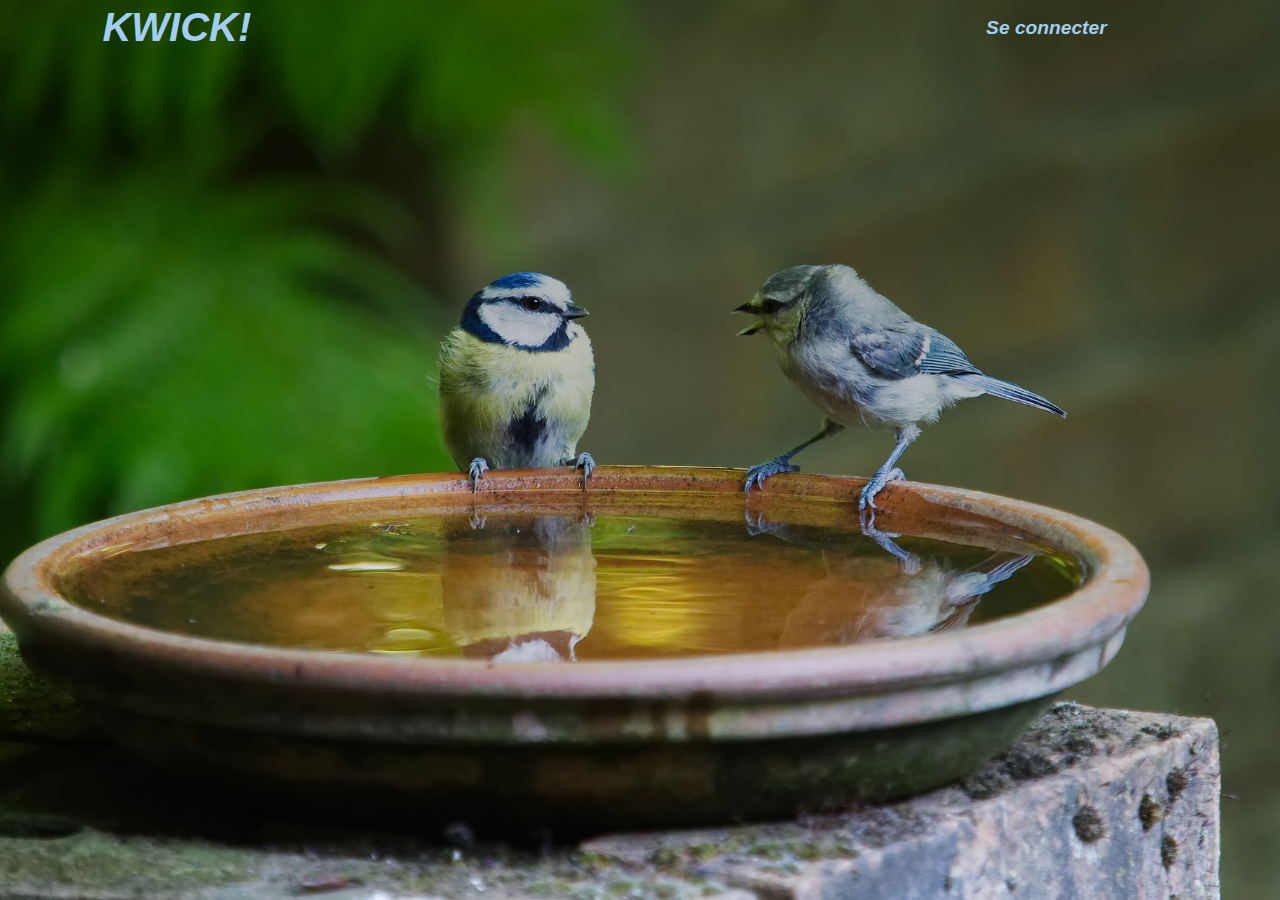
<file: index.html>
<!DOCTYPE html>
<html lang="fr">
<head>
    <meta charset="UTF-8">
    <meta http-equiv="X-UA-Compatible" content="IE=edge">
    <meta name="viewport" content="width=device-width, initial-scale=1.0">
    <link rel="stylesheet" href="styles.css">
    <link rel="stylesheet" href="https://cdn.jsdelivr.net/npm/bootstrap-icons@1.10.2/font/bootstrap-icons.css">
    <script src="index.js" defer></script>
    <title>Formulaire</title>
</head>
<body>
    <div class="container">
        <nav>
            <a href="#" class="logo">KWICK!</a>
            <ul>
                <li>
                    <button class="btn" id="displayForm">Se connecter</button>
                </li>
            </ul>
        </nav>

        <section>
            <div class="sec-container">
                <div class="form-wrapper">
                    <div class="card">
                        <div class="card-header">
                            <div id="forLogin" class="form-header active">Se connecter</div>
                            <div id="forRegister" class="form-header">S'inscrire</div>

                        </div>
                        <div class="card-body" id="formContainer">
                            <form id="loginForm">
                                <input type="text" class="form-control" placeholder="Nom d'utilisateur ou adresse Email" />
                                <div>
                                    <input type="password" class="form-control" placeholder="Mot de passe " />
                                    <i class="bi bi-eye-fill"></i>
                                </div>
                                <button class="formButton">Connexion</button>
                            </form>
                            <form id="registerForm" class="toggleForm">
                                <input type="text" class="form-control" placeholder="Nom" />
                                <input type="text" class="form-control" placeholder="Prénom" />
                                <input type="email" class="form-control" placeholder="Email" />
                                <div>
                                    <input type="password" class="form-control" placeholder="Mot de passe " />
                                    <i class="bi bi-eye-fill"></i>
                                </div>
                                <div>
                                    <input type="password" class="form-control" placeholder="Confirmer mot de passe " />
                                    <i class="bi bi-eye-fill"></i>
                                </div>
                                <button class="formButton">Inscription</button>
                            </form>
                        </div>
                    </div>
                </div>
            </div>
        </section>
    </div>
    
</body>
</html>
</file>
<file: styles.css>
*,
*::before,
*::after{
    box-sizing: border-box;
    font-family: sans-serif;
    margin: 0;
    padding: 0;
    outline: none;
}

.container{
    position: relative;
    height: 100vh;
    width: 100%;
    padding: 0 8%;
    background: linear-gradient(rgba(0,0,0,0.4),transparent), url('./assets/bg.jpg') center center no-repeat;
    background-size: cover;
}   

nav{
    display: flex;
    justify-content: space-between;
    align-items: center;
    flex-wrap: wrap;
    padding: 5px 0;
}

nav .logo{
    width: 120px;
    cursor: pointer;
    font-size: 2.5rem;
    font-style: oblique;
    font-weight: bold;
    text-decoration: none;
    color:#a3cef1;
}

nav ul{
    display: flex;
    justify-content: flex-end;
    align-items: center;
    flex: 1;
    padding-right: 40px;
    text-align: right;
    list-style-type: none;
}

nav ul li{
    margin-right: 10px;
}           

nav ul li a{
    padding: 10px 20px;
    text-decoration: none;
    color: #a3cef1;
    font-size: 16px;
}

button.btn{
    padding: 10px 20px;
    font-size: 1.2rem;
    font-weight: bold;
    font-style: italic;
    margin-top: 0;
    background-color: transparent;
    color: #a3cef1;
    border : 1px solid transparent;
    transition: border-color 0.3s;
}

button.btn:hover{
    border-color: #a3cef1;
}

section{
    display: flex;
    justify-content: center;
    align-items: center;
    margin: 50px 0;
}

.form-wrapper{/*CSS card*/
    display: flex;
    justify-content: center;
    align-items: center;
    flex: auto;
}

.form-wrapper .card{/*CSS card*/
    width: 360px;
    padding: 20px;
    background-color: rgb(0 0 0 /35%);
    visibility: hidden; /* cacher le formulaire et l'afficher au clique sur le bouton se connecter */
    opacity: 0;
    transition: opacity .3s, visibility .3s;
}

.card.show{/*afficher au clique sur le bouton se connecter */
    visibility: visible;
    opacity: 1;
}

.card-header{ /*CSS sur la dic contenant les boutons connexion et inscrire*/
    display: flex;
    justify-content: space-evenly;
    align-items: center;
    margin: 30px 20px 0;
    font-size: 1.1rem;
    color: #a3cef1;
    box-shadow: 2px 3px 8px #d3f7ff71 ;
    border-radius: 50px;
}

.card-header .form-header{/*CSS sur les boutons connexion et inscrire*/
    flex: 50%;
    text-align: center;
    padding: 10px 0;
    border: 1px solid transparent;
    border-radius: 50px;
    user-select: none;
    cursor: pointer;
}

.card-header .form-header.active{ /*Effet sur les bouton connexion et inscrire*/
    box-shadow: inset 1px 1px 2px rgb(19 210 177 / 55%), inset -1px 1px 2px rgb(19 210 177 / 55%), inset -1px -1px 2px rgb(19 210 177 / 55%),
                inset 1px -1px 2px rgb(19 210 177 / 55%);
    border-color: #a3cef1;
    transition: boder-color .3s, box-shadow .3s;
}

.card-body{
    display: flex;
    flex-wrap: nowrap;
    padding: 40px 0;
    text-align: center;
}

form{/*POUR QUE UN SEUL FORMULAIRE APPARAIT ET FAIRE LA TRANLATION DE L4AUTRE FORMUALIRE AVEC DU JAVASCRPIT*/
    flex: 0 0 100%;
}

.toggleForm{/*POUR QUE UN SEUL FORMULAIRE APPARAIT*/
    visibility: hidden;
    opacity: 0;
    transition: opacity .3s, visibility .3s;
}

.form-control{/*css pour les champs du formualire*/
    width: 100%;
    border: none;
    border-bottom: 1px solid rgb(134 255 249 / 65%);
    background: none;
    outline: none;
    padding: 10px 5px;
    margin-bottom: 20px;
    color: #fff;
}

.form-control::placeholder{/*couleur du placeholder sur le formulaire */
    color: #fff;
}
.formButton{/*CSS du bouton connexion et inscription du formualire*/
    border: 1px solid transparent;
    padding: 1rem 3rem;
    background-color: #a3cef1;
    border-radius: 50px;
    margin-top: 1rem;
    font-size: 1rem;
    transition: transform .3s, box-shadow .3s;
}

.formButton:hover{/*Effet au survol sur les boutons connexion et inscription*/
    box-shadow: 3px 5px 20px #a3cef1;
    transform: translateY(-5px);
}


form i{/* css icone de l'oeil pour affichet ou cacher le mot de passe */
    position: absolute;
    padding-top: 10px;
    color: #FFF;
    cursor: pointer;
 }
</file>
